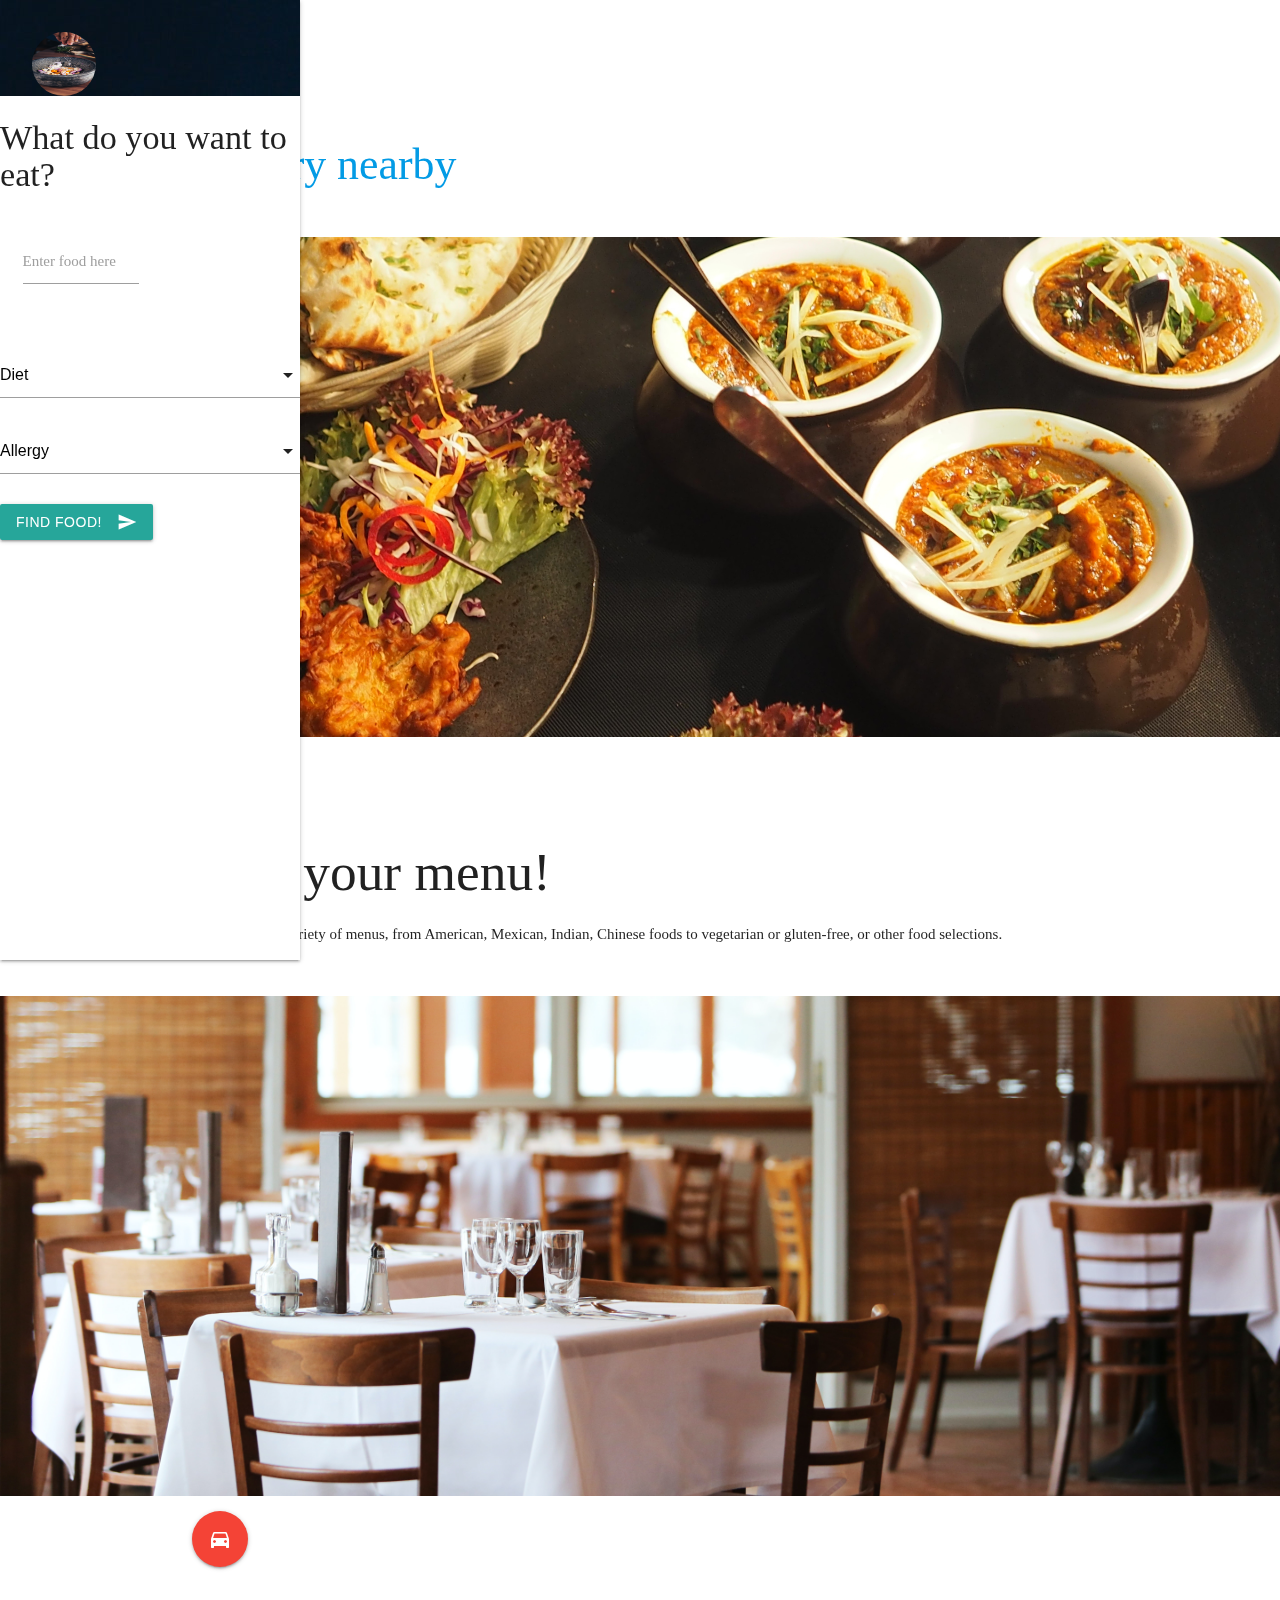
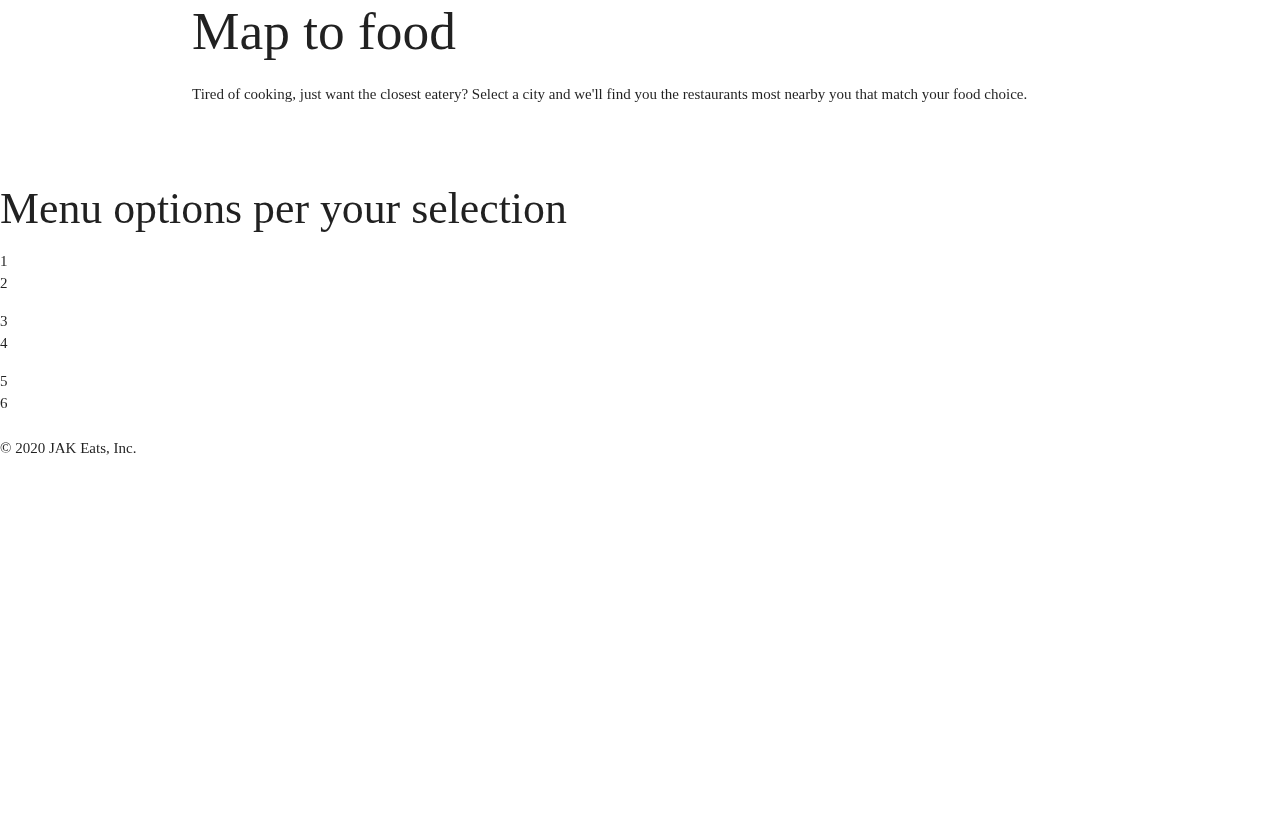
<file: index_J.html>
<!DOCTYPE html>
<html lang="en">
<head>
    <meta http-equiv="content-type" content="text/html" charset="UTF-8">
    <meta name="viewport" content="width=device-width, initial-scale=1.0">
    <link rel="shortcut icon" href="favicon.ico" type="image/x-icon">
    <link rel='icon' href="favicon.ico" type='image/x-icon' />

    <link href="https://fonts.googleapis.com/icon?family=Material+Icons" rel="stylesheet">
    <link href="https://fonts.googleapis.com/css?family=Lobster&display=swap" rel="stylesheet">
    <link rel="stylesheet" href="https://cdnjs.cloudflare.com/ajax/libs/materialize/1.0.0/css/materialize.min.css">
    <link type="text/css" rel="stylesheet" href="./assets/css/style.css" />
    <title>JAK-eats</title>       
</head>
<body>

  <header class="header">
    <div><h1><a href="./index.html">JAK Eats</a> </h1> </div>
    <div><h3> <a href="#findMenu">food menu |</a> <a href="#map"> eatery nearby</a> </h3></div>
  </header>
  
                      <!-- Version: side nav w/ parallax version -->


<!-- side nav option 2  -->

<!-- side nav bar option 1, for more info https://materializecss.com/sidenav.html  --> 
<!-- select button more info https://materializecss.com/select.html  -->
<!-- input with character count more info https://materializecss.com/text-inputs.html-->
<!-- submit , more info https://materializecss.com/buttons.html -->


<section class= "navbar"> 
    <!-- <ul id="slide-out" class="sidenav sidenav-fixed"> -->
    <ul id="slide-out" class="sidenav sidenav-fixed">
        <!-- <h4>JAK Eats</h4> -->
          <li><div class="user-view">
                <div class="background">            
                    <img src="assets/images/cooking-dishes-herb-kitchen-1109197.jpg">
                </div>
                <img class="circle" src="assets/images/cooking-dishes-herb-kitchen-1109197.jpg"></a>
            </div>
            <h4 id="navbarStart"> What do you want to eat?</h4>
          </li>
          
          <div class="row">
            <!-- <h5><small>1. What do you want to eat?</small></h5> -->
            <form class="col s12">
                    <div class="searchFood">
                        <div class="input-field col s6">
                            <input id="input_text" type="text" data-length="10">
                            <label for="input_text">Enter food here</label>
                        </div>
                    </div>      
            </form>
          </div>       

          <div class="input-field col s12">
            <!-- <h5><small>2. Special diet preference</small></h5> -->
            <select multiple>
              <option value="" disabled selected>Diet</option>
              <option value="1">Gluten Free</option>
              <option value="2">Ketogenic</option>
              <option value="3">Vegetarian</option>
              <option value="4">Lacto-Vegetarian</option>
              <option value="5">Ovo-Vegetarianleo</option>
              <option value="6">Vegan</option>
              <option value="7">Pescetarian</option>
              <option value="8">Paleo</option>
              <option value="9">Primal</option>
              <option value="10">Whole30</option>
            </select>
            <label></label>
          </div>
                
        <div class="input-field col s12">
            <!-- <h5><small>3. Allergies</small></h5> -->
            <select multiple>
                <option value="" disabled selected>Allergy</option>
                <option value="1">Dairy</option>
                <option value="2">Egg</option>
                <option value="3">Gluten</option>
                <option value="3">Grain</option>
                <option value="3">Peanut</option>
                <option value="3">Seafood</option>
                <option value="3">Shellfish</option>
                <option value="3">Soy</option>
                <option value="3">Sulfite</option>
                <option value="3">Tree Nut</option>
                <option value="3">Wheat</option>
            </select>
            <label></label>
          </div>
          
          <button class="btn waves-effect waves-light" type="submit" name="action" id="SubmitFood">Find food!
            <i class="material-icons right">send</i>
          </button>
    </ul>   
    <!-- fullscreen html version  side nav anchor-->
    <a href="#" data-target="slide-out" class="sidenav-trigger show-on-large"><small>Start here  </small> <i class="material-icons">menu</i></a>
    <!-- side nav anchor  -->
    <!-- <a href="#" data-target="slide-out" class="sidenav-fixed"><i class="material-icons"> ||| </i></a> -->
</section>

<!-- side nav bar option 1, for more info https://materializecss.com/sidenav.html  -->

          <!-- <section class="navbar">
                <ul id="slide-out" class="sidenav sidenav-fixed">   
                  <div id="sidebar"  class="page-sidebar"></div> 
                  <br>
                  <br>
                      <h2 class="header" id="menu">Find your menu!</h2>     
                      <br>                  
                      <button class="btn waves-effect waves-light" type="submit" name="action" onclick="redirectToSearch()"> Start here!
                          <i class="material-icons right">send</i>
                      </button>
                      <br>

                      <br>
                      <br>
                      <br>
                      <h5 class="header" id="menu">Menu options</h5>  
                      <li>American comfort food</li>
                      <li>Mexican cuisine</li>
                      <li>Chinese entres</li>
                      <li>Indian dinners</li>
                      <li>Desserts</li>
                      <li>Children's menu</li>
                      <li>Special diets</li>     
                </ul>
              <a href="#" data-target="slide-out" class="sidenav-fixed">     
                <button class="btn waves-effect waves-light" type="submit" name="action" onclick="redirectToSearch()">Start here!
                  <i class="material-icons right">send</i>
                </button>
              </a>        
          </section> -->

<!-- main content start  -->
<main>

  <!-- spash div -->
   <div class="splash" id="splashPG">        
      <!-- Parallax div, for more info https://materializecss.com/parallax.html  -->
      <div class="parallax-container">
            <div class="parallax">
              <img src="./assets/images/white-and-brown-cooked-dish-on-white-ceramic-bowls-958545.jpg" alt="" class="responsive-img">
            </div>
        </div>
        <div class="section white">
          <div class="row container">
            <a class="btn-floating btn-large waves-effect waves-light red"><i class="material-icons">local_dining</a></i></a> 
              <h2 class="header" id="findMenu">Find your menu!</h2> 
              <p>Choose from a variety of menus, from American, Mexican, Indian, Chinese foods to vegetarian or gluten-free, or other food selections.</p>
              <!-- <p class="grey-text text-darken-3 lighten-3">Lorem ipsum dolor sit amet consectetur adipisicing elit. Sunt, illo dictas. Culpa repellendus laborum non quaerat molestias sed nemo soluta eum doloribus ratione consectetur, porro perferendis provident maiores? Dolores, nobis..</p> -->
            </div>
        </div>
        <div class="parallax-container">
              <div class="parallax">
                <img src="./assets/images/clear-wine-glass-on-table-67468.jpg" alt="" class="responsive-img">                
              </div>
          </div>
          <div class="section white">
            <div class="row container">          
              <div class="foodicon"><a class="btn-floating btn-large waves-effect waves-light red"><i class="material-icons">directions_car</i></a> </div>
                <h2 class="header" id="HeaderMap">Map to food</h2>  
                <p>Tired of cooking, just want the closest eatery?  Select a city and we'll find you the restaurants most nearby you that match your food choice.</p>
              </div>
          </div>
        <!-- Parallax Section end  -->  
    </div>


    <!-- food div -->
    <div class="searchFoods" id="resultsPG">
        <section class="content">
            <div class="menuResults">
                <h3>Menu options per your selection</h3>        
                <div class="grid-container-fluid">
                    <div class="grid-item">1</div>
                    <div class="grid-item">2</div>
                    <p></p>
                    <div class="grid-item">3</div>
                    <div class="grid-item">4</div>
                    <p></p>
                    <div class="grid-item">5</div>
                    <div class="grid-item">6</div>
                </div>
        </section>
      </div>

      <br>

    <!-- map div -->

</main>
<!-- main end  -->

<div id="GoogleMap"></div>

<!-- footer  -->
<footer>
    <div>
      &copy; 2020 JAK Eats, Inc.
    </div>
</footer>
   
      <script src="https://code.jquery.com/jquery-3.2.1.min.js"></script>      
      <script src="https://cdnjs.cloudflare.com/ajax/libs/materialize/1.0.0/js/materialize.min.js"></script>
      <script src="./assets/js/script.js"></script>
</body>
</html>
</file>
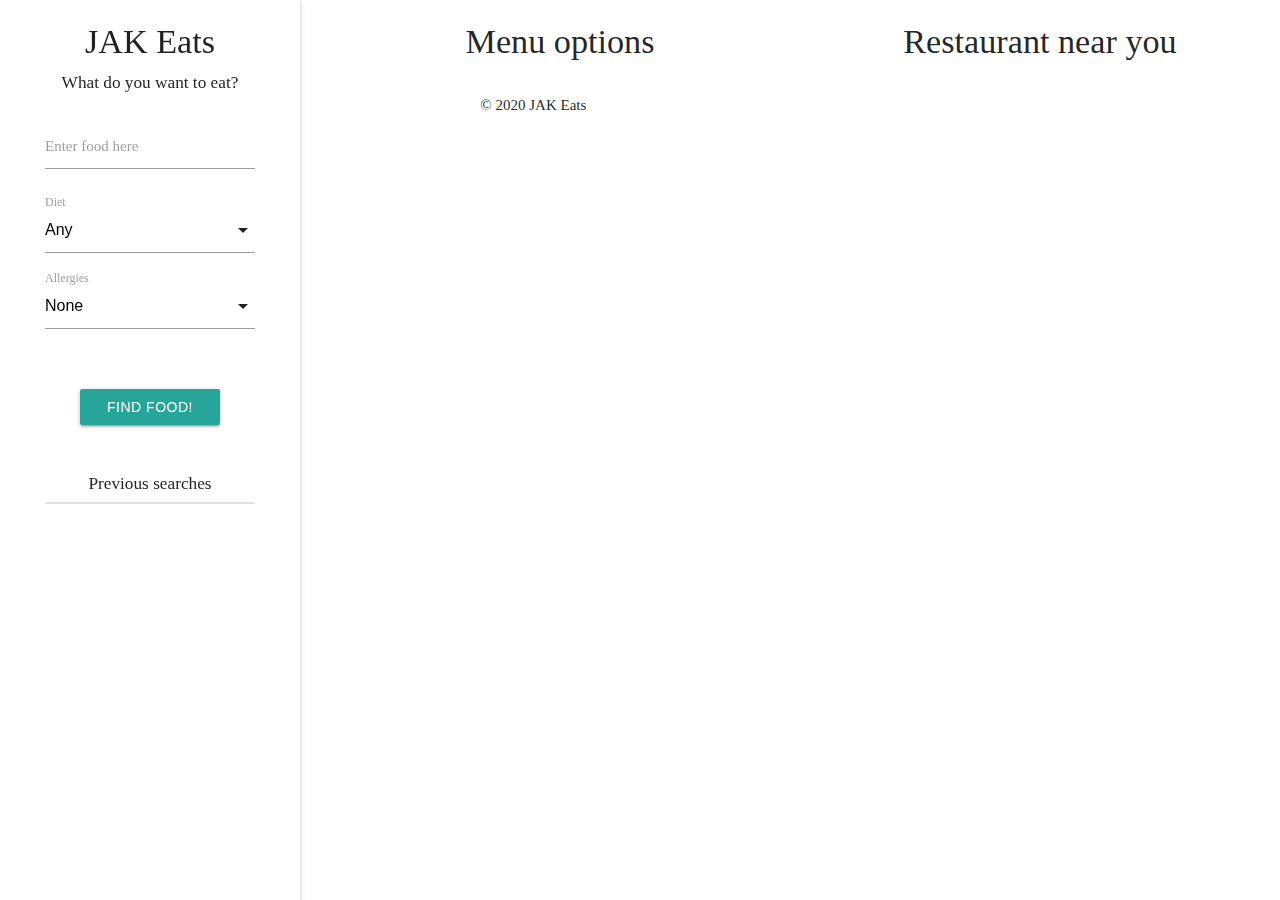
<file: searchA.html>
<!DOCTYPE html>
<html lang="en">
<head>
    <meta http-equiv="content-type" content="text/html" charset="UTF-8">
    <meta name="viewport" content="width=device-width, initial-scale=1.0">
    <link rel="shortcut icon" href="favicon.ico" type="image/x-icon">
    <link rel='icon' href="favicon.ico" type='image/x-icon' />
    <link href="https://fonts.googleapis.com/css?family=Lobster&display=swap" rel="stylesheet">
    <link href="https://fonts.googleapis.com/icon?family=Material+Icons" rel="stylesheet">
    <link rel="stylesheet" href="https://cdnjs.cloudflare.com/ajax/libs/materialize/1.0.0/css/materialize.min.css">
    <link type="text/css" rel="stylesheet" href="./assets/css/style.css" />
    <title>JAK-eats</title> 
</head>
<body>
    <section class="sidenav sidenav-fixed"> 
        <div class="container">
            <h4 class="center">JAK Eats</h4>
            <div>
                <h6 class="center">What do you want to eat?</h6>
            </div>
            
            <div class="">
                <form>
                    <div class="input-field">
                        <input id="Food" type="text">
                        <label for="Food">Enter food here</label>
                    </div>      
                </form>
            </div>       

            <div class="input-field">
                
                <select id="diets">
                    <option value="">Any</option>
                    <option value="Gluten Free">Gluten Free</option>
                    <option value="Vegetarian">Vegetarian</option>
                    <option value="Vegan">Vegan</option>
                    <option value="Paleo">Paleo</option>
                    <option value="Pescatarian">Pescatarian</option>
                    <option value="Ketogenic">Ketogenic</option>
                    <option value="Primal">Primal</option>
                    <option value="Lacto-Vegetarian">Lacto-Vegetarian</option>
                    <option value="Ovo-Vegetarian">Ovo-Vegetarian</option>
                    <option value="Whole30">Whole30</option>
                </select>
                <label>Diet</label>
            </div>

            <div class="input-field">
                <select id="intolerences">
                    <option value="" >None</option>
                    <option value="Dairy">Dairy</option>
                    <option value="Egg">Egg</option>
                    <option value="Gluten">Gluten</option>
                    <option value="Grain">Grain</option>
                    <option value="Peanut">Peanut</option>
                    <option value="Seafood">Seafood</option>
                    <option value="Sesame">Sesame</option>
                    <option value="Shellfish">Shellfish</option>
                    <option value="Soy">Soy</option>
                    <option value="Sulfite">Sulfite</option>
                    <option value="Tree Nut">Tree Nut</option>
                    <option value="Wheat">Wheat</option>
                </select>
                <label>Allergies</label>
            </div>
            <div class="row">
                <button class="btn waves-effect waves-light col s8 push-s2" type="submit" name="action" id="food-search">Find food!
                    <i class="material-icons right">send</i>
                </button>
            </div>
            <div>
                <h6 class="center">Previous searches
                </h6>
                <div class="collection" id="search-history">

                </div>
            </div>
        </div>   
        <!-- side nav anchor  -->
        <!-- <a href="#" data-target="slide-out" class="sidenav-fixed"><i class="material-icons"> START HERE</i></a> -->
    </section>
    <main>
        <div class="row">
            <!-- center panel  -->
            <section class="col s2"></section>

            <section class="col s9 push-s1 center">
                <section class="content row">
                    <div class="menuResults col s6">
                        <h4 class="center">Menu options</h4>
                        <div id="results-at-home">

                        </div>
                    </div>
                    <div class="col s6" id="locationResults">
                        <h4 class="center">Restaurant near you</h4>
                    </div>
                </section>
            </section>

            <!-- footer  -->
            <footer class="col s10 center">
                <div>
                    &copy; 2020 JAK Eats
                </div>
            </footer>
        </div>
    </main>
   
      <script src="https://code.jquery.com/jquery-3.2.1.min.js"></script>      
      <script src="https://cdnjs.cloudflare.com/ajax/libs/materialize/1.0.0/js/materialize.min.js"></script>
      <script src="./assets/js/script.js"></script>
</body>
</html>
</file>
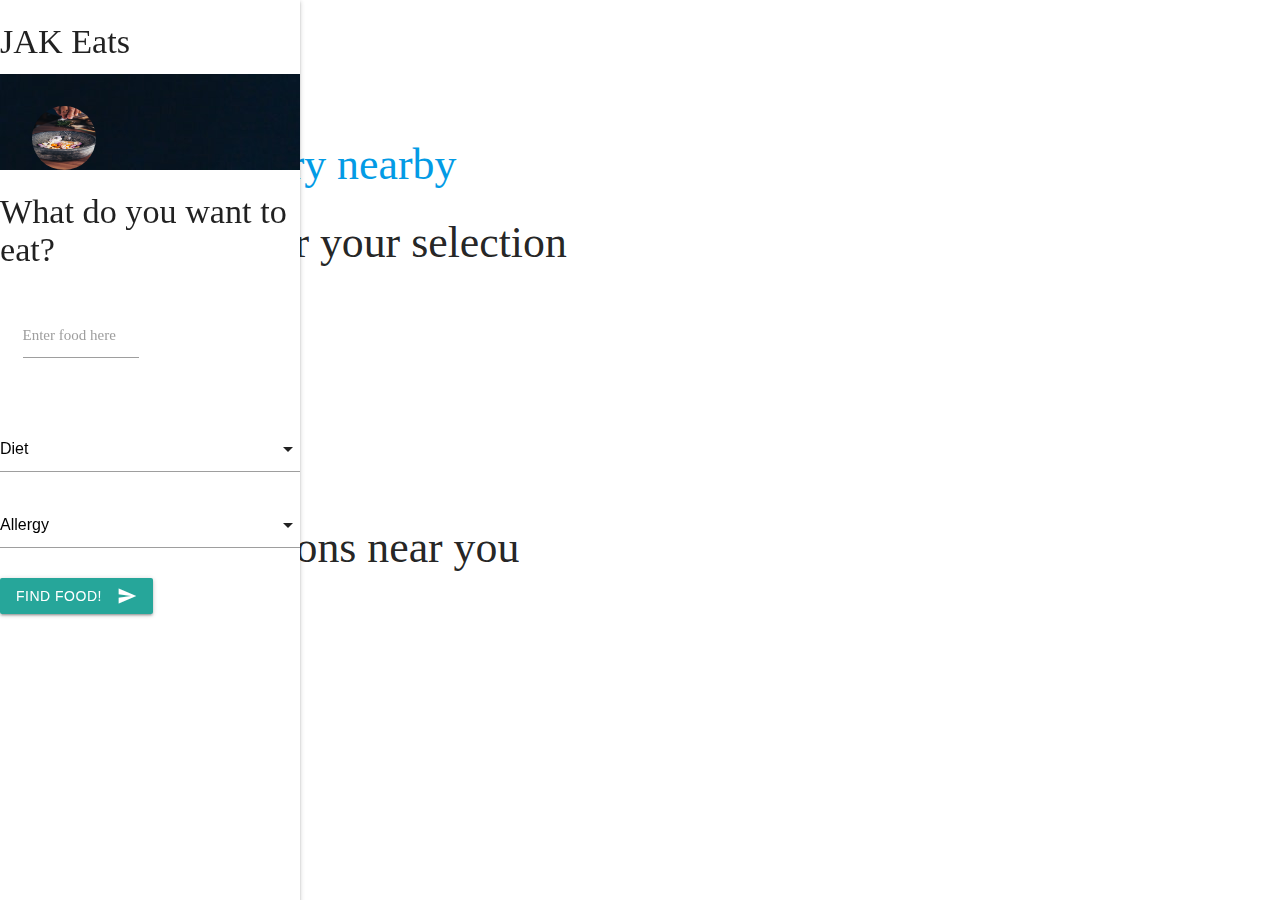
<file: searchMultiplePagesOnly.html>
<!DOCTYPE html>
<html lang="en">
<head>
    <meta http-equiv="content-type" content="text/html" charset="UTF-8">
    <meta name="viewport" content="width=device-width, initial-scale=1.0">
    <link rel="shortcut icon" href="favicon.ico" type="image/x-icon">
    <link rel='icon' href="favicon.ico" type='image/x-icon' />
    <link href="https://fonts.googleapis.com/css?family=Lobster&display=swap" rel="stylesheet">
    <link href="https://fonts.googleapis.com/icon?family=Material+Icons" rel="stylesheet">
    <link rel="stylesheet" href="https://cdnjs.cloudflare.com/ajax/libs/materialize/1.0.0/css/materialize.min.css">
    <link type="text/css" rel="stylesheet" href="./assets/css/style.css" />
    <title>JAK-eats</title> 
</head>
<body>

  <header class="header">
      <h1>
          <a href="./index.html">JAK Eats</a> 
      </h1> 
      <h3><a href="#menu">food menu |</a> <a href="#map"> eatery nearby</a></h3>
  </header>
  
                      <!-- Version: if with multiple pages [currently not used] -->


<!-- side nav bar option 2  -->

    <!-- <div class="sidenav">
        <a href="#">About</a>
        <a href="#">menu1</a>
        <a href="#">menu2</a>
        <a href="#">menu3</a>
    </div>
    -->


<!-- side nav bar option 1, for more info https://materializecss.com/sidenav.html  --> 
<!-- select button more info https://materializecss.com/select.html  -->
<!-- input with character count more info https://materializecss.com/text-inputs.html-->
<!-- submit , more info https://materializecss.com/buttons.html -->

    <section class="navbar"> 
        <ul id="slide-out" class="sidenav sidenav-fixed">
            <h4>JAK Eats</h4>
            <li><div class="user-view">
                    <div class="background">            
                        <img src="assets/images/cooking-dishes-herb-kitchen-1109197.jpg">
                    </div>
                    <img class="circle" src="assets/images/cooking-dishes-herb-kitchen-1109197.jpg"></a>
                </div>
                <h4>What do you want to eat?</h4>
            </li>
            
            <div class="row">
                <!-- <h5><small>1. What do you want to eat?</small></h5> -->
                <form class="col s12">
                        <div class="searchFood">
                            <div class="input-field col s6">
                                <input id="input_text" type="text" data-length="10">
                                <label for="input_text">Enter food here</label>
                            </div>
                        </div>      
                </form>
            </div>       

            <div class="input-field col s12">
                <!-- <h5><small>2. Special diet preference</small></h5> -->
                <select multiple>
                <option value="" disabled selected>Diet</option>
                <option value="1">Any</option>
                <option value="2">Vegetarian</option>
                <option value="3">Paleo</option>
                </select>
                <label></label>
            </div>
                    
            <div class="input-field col s12">
                <!-- <h5><small>3. Allergies</small></h5> -->
                <select multiple>
                    <option value="" disabled selected>Allergy</option>
                    <option value="1">nut-free</option>
                    <option value="2">egg-free</option>
                    <option value="3">milk-free</option>
                    <option value="3">gluten-free</option>
                </select>
                <label></label>
                </div>
            <button class="btn waves-effect waves-light" type="submit" name="action">Find food!
                <i class="material-icons right">send</i>
            </button>
        </ul>   
        <!-- side nav anchor  -->
        <!-- <a href="#" data-target="slide-out" class="sidenav-fixed"><i class="material-icons"> START HERE</i></a> -->
    </section>



<!-- center panel  -->
<div class="main">
    <section class="content">
        <div class="menuResults">
            <h3>Menu options per your selection</h3>        
            <div class="grid-container-fluid">
                <div class="grid-item">1</div>
                <div class="grid-item">2</div>
                <p></p>
                <div class="grid-item">3</div>
                <div class="grid-item">4</div>
                <p></p>
                <div class="grid-item">5</div>
                <div class="grid-item">6</div>
            </div>
                <br>
                <br>

        <div id="locationResults">
            <h3>Restaurant locations near you</h3>
            <div class="grid-container-fluid">
            <div class="grid-item">1</div>
            </div>
        </div>
    </section>

<div>

<!-- footer  -->
<footer>
    <div>
      &copy; 2020 JAK Eats, Inc.
    </div>
</footer>
   
      <script src="https://code.jquery.com/jquery-3.2.1.min.js"></script>      
      <script src="https://cdnjs.cloudflare.com/ajax/libs/materialize/1.0.0/js/materialize.min.js"></script>
      <script src="./assets/js/script.js"></script>
</body>
</html>
</file>
<file: assets/css/style.css>
body {
  font-family: Georgia, 'Times New Roman', Times, serif;
}

#food-search, .input-field {
  margin: 30px 0;
}

/* ------------------GOOGLE MAPS API-------------------*/


#GoogleMap {
  height: 900px;
  width: 75%;
  float: right;
  border: black 1px;
  max-height: 400px;
  min-width: 400px;
}
</file>
